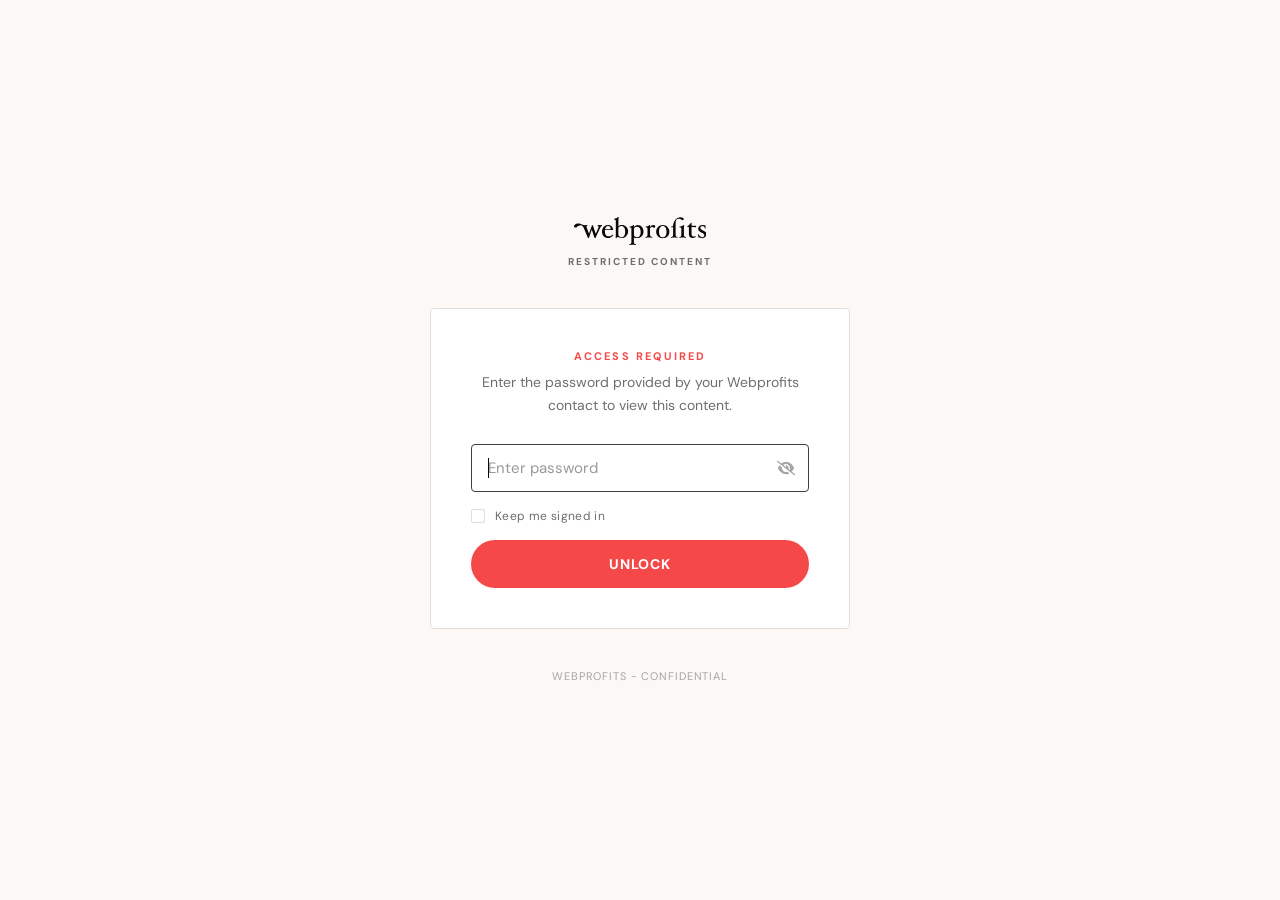
<file: index.html>
<!doctype html>
<html lang="en-AU">
<head>
  <meta charset="utf-8">
  <meta name="robots" content="noindex,nofollow">
  <meta http-equiv="refresh" content="0; url=wifi/">
  <title>HelloTech</title>
</head>
<body>
  <p><a href="wifi/">Continue</a></p>
</body>
</html>
</file>
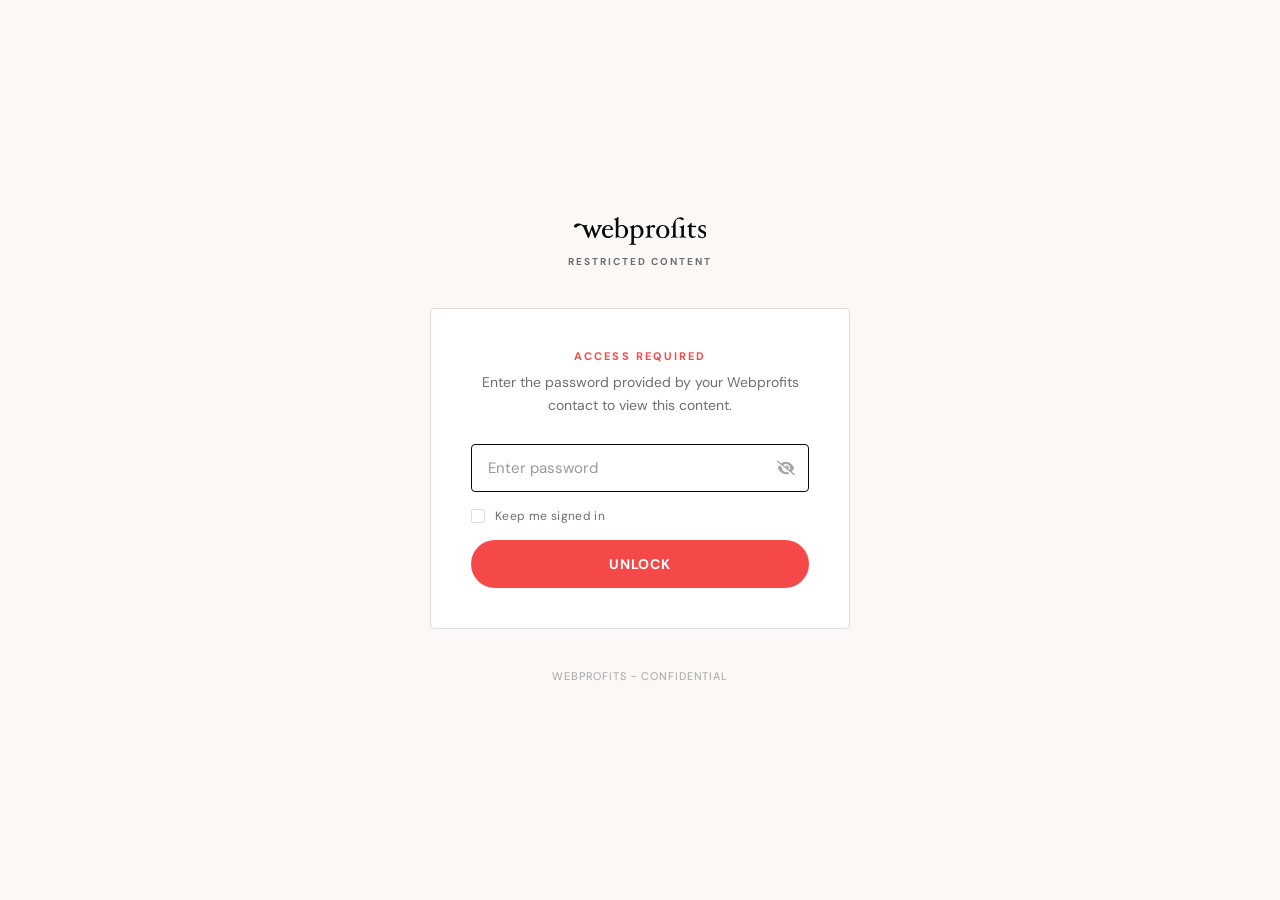
<file: wifi/index.html>
<!doctype html>
<html class="staticrypt-html">
  <head>
    <meta charset="utf-8" />
    <title>Webprofits</title>
    <meta name="viewport" content="width=device-width, initial-scale=1" />
    <meta http-equiv="cache-control" content="no-cache" />
    <meta http-equiv="expires" content="0" />
    <meta http-equiv="pragma" content="no-cache" />
    <link rel="preconnect" href="https://fonts.googleapis.com" />
    <link rel="preconnect" href="https://fonts.gstatic.com" crossorigin />
    <link href="https://fonts.googleapis.com/css2?family=DM+Sans:wght@400;500;700&display=swap" rel="stylesheet" />
    <style>
      *, *::before, *::after { box-sizing: border-box; margin: 0; padding: 0; }
      :root {
        --black: #070808; --red: #f54949; --red-hover: #070808;
        --bg: #fbf8f5; --text: #070808; --text-muted: #6d6e71;
        --border: #e0dedc; --grey-light: #f4f4f4;
        --font: "DM Sans", sans-serif;
      }
      html, body { height: 100%; }
      body { background-color: var(--bg); color: var(--text); font-family: var(--font); min-height: 100vh; }
      .staticrypt-spinner-container { position: fixed; inset: 0; display: flex; align-items: center; justify-content: center; background: var(--bg); z-index: 10; }
      .staticrypt-spinner { width: 2rem; height: 2rem; border: 3px solid var(--border); border-right-color: var(--red); border-radius: 50%; animation: spin 0.75s linear infinite; }
      @keyframes spin { 100% { transform: rotate(360deg); } }
      .staticrypt-content { display: flex; flex-direction: column; align-items: center; justify-content: center; min-height: 100vh; padding: 40px 24px; gap: 40px; }
      .logo { display: flex; flex-direction: column; align-items: center; gap: 10px; user-select: none; }
      .logo-svg { height: 28px; width: auto; display: block; }
      .logo-tag { font-size: 10px; font-weight: 700; letter-spacing: 0.2em; text-transform: uppercase; color: var(--text-muted); }
      .card { width: 100%; max-width: 420px; background: #ffffff; border: 1px solid var(--border); border-radius: 4px; padding: 40px; display: flex; flex-direction: column; gap: 28px; }
      .card-header { text-align: center; display: flex; flex-direction: column; gap: 8px; }
      .card-label { font-size: 11px; font-weight: 700; letter-spacing: 0.2em; text-transform: uppercase; color: var(--red); }
      .card-subtitle { font-size: 14px; color: var(--text-muted); line-height: 1.6; }
      #staticrypt-form { display: flex; flex-direction: column; gap: 16px; }
      .staticrypt-password-container { position: relative; }
      #staticrypt-password { width: 100%; background: var(--grey-light); border: 1px solid var(--border); border-radius: 4px; color: var(--text); font-family: var(--font); font-size: 15px; padding: 13px 44px 13px 16px; outline: none; transition: border-color 0.15s; -webkit-appearance: none; }
      #staticrypt-password::placeholder { color: var(--text-muted); opacity: 0.7; }
      #staticrypt-password:focus { border-color: var(--black); background: #ffffff; }
      .staticrypt-toggle-password-visibility { position: absolute; right: 14px; top: 50%; transform: translateY(-50%); width: 18px; height: 18px; opacity: 0.35; cursor: pointer; transition: opacity 0.15s; filter: invert(1); }
      .staticrypt-toggle-password-visibility:hover { opacity: 0.7; }
      .staticrypt-decrypt-button { width: 100%; background: var(--red); color: #ffffff; font-family: var(--font); font-size: 14px; font-weight: 700; letter-spacing: 0.05em; text-transform: uppercase; border: none; border-radius: 40px; padding: 15px 24px; cursor: pointer; transition: background 0.15s; -webkit-appearance: none; }
      .staticrypt-decrypt-button:hover { background: var(--red-hover); }
      .staticrypt-decrypt-button:active { transform: scale(0.99); }
      label.staticrypt-remember { display: flex; align-items: center; gap: 10px; cursor: pointer; }
      .staticrypt-remember input[type="checkbox"] { appearance: none; -webkit-appearance: none; width: 14px; height: 14px; border: 1.5px solid var(--border); border-radius: 2px; background: transparent; cursor: pointer; position: relative; flex-shrink: 0; transition: border-color 0.15s, background 0.15s; }
      .staticrypt-remember input[type="checkbox"]:checked { background: var(--red); border-color: var(--red); }
      .staticrypt-remember input[type="checkbox"]:checked::after { content: ""; position: absolute; top: 1px; left: 4px; width: 4px; height: 7px; border: 2px solid #fff; border-top: none; border-left: none; transform: rotate(45deg); }
      .remember-label { font-size: 12px; color: var(--text-muted); letter-spacing: 0.03em; }
      .footer { font-size: 11px; color: var(--text-muted); opacity: 0.6; letter-spacing: 0.08em; text-transform: uppercase; }
      .hidden { display: none !important; }
    </style>
  </head>
  <body>
    <div id="staticrypt_loading" class="staticrypt-spinner-container">
      <div class="staticrypt-spinner"></div>
    </div>
    <div id="staticrypt_content" class="staticrypt-content hidden">
      <div class="logo">
        <svg class="logo-svg" viewBox="0 0 110.72 23.37" fill="none" xmlns="http://www.w3.org/2000/svg" aria-label="Webprofits"><g><path fill="#070909" d="M28.4,7.47c-1.32,0-2.19,1.28-2.47,2.76l3.28-.09c1.17,0,1.36-.24,1.36-.61.04-1.1-.83-2.03-1.93-2.07-.08,0-.16,0-.24,0M32.3,10.89h-6.47c0,.43-.07.88-.07,1.33,0,2.64,1.37,3.93,3.47,3.93,1.21-.05,2.33-.63,3.07-1.58.07-.11.35.08.35.41,0,.07-.03.13-.07.18-.9,1.46-2.47,2.38-4.18,2.46-2.84-.08-5.08-2.45-5-5.29,0-.03,0-.06,0-.09,0-2.85,1.91-5.52,5-5.52,2.24-.08,4.14,1.62,4.32,3.85,0,.21-.17.32-.42.32"/><path fill="#070909" d="M39.45,7.59c-1.16,0-2.43,1.09-2.43,1.89v5.45c0,.87,1.7,1.91,2.71,1.91,2.22,0,3-2.38,3-4.62,0-2.69-1.06-4.63-3.28-4.63M40.02,17.59c-2,0-2.2-.8-3.45-.8-.51-.02-.98.28-1.18.75,0,.09-.16.14-.28.14s-.31-.07-.31-.19c0-.49.1-1.41.1-2.38V3.63c0-1.25-.19-1.51-1.3-1.63-.12,0-.19-.12-.19-.28s.07-.33.19-.33c1.07-.21,2.08-.62,3-1.2.07-.12.19-.19.33-.19.19,0,.33.07.33.19-.07,1-.19,2.9-.19,4.12v3.54c.73-.7,1.7-1.1,2.71-1.11,2.79-.18,5.2,1.93,5.38,4.72.01.22.01.44,0,.66,0,2.88-2.38,5.5-5.09,5.5"/><path fill="#070909" d="M52.41,8.04c-.94.03-1.82.5-2.36,1.27v5.78c0,1.07,1.11,1.77,2.31,1.77,2.36,0,3.3-2,3.3-4.64s-1.18-4.18-3.25-4.18M52.41,17.62c-.83.03-1.66-.16-2.4-.54v3.63c0,1.51.23,1.84,1.6,2,.1,0,.19.14.19.33s-.09.33-.19.33c-1,0-1.53-.14-2.64-.14s-1.68.14-2.67.14c-.09,0-.18-.16-.18-.33s.09-.33.18-.33c1.37-.16,1.61-.49,1.61-2v-10.46c0-1.25-.19-1.51-1.32-1.63-.1,0-.19-.14-.19-.31s.09-.28.19-.28c1.02-.21,1.99-.63,2.85-1.23.1,0,.17-.18.33-.18s.33.09.33.18l-.09,1.49c.79-.86,1.85-1.42,3-1.58,3.37,0,5,2.5,5,5.52.05,2.93-2.28,5.34-5.21,5.39-.13,0-.25,0-.38,0"/><path fill="#070909" d="M66.78,9.03c-1,0-1.06-.61-1.72-.61-.64.04-1.22.37-1.59.89v5.31c0,1.51.5,1.82,1.87,2,.12,0,.19.14.19.33s-.07.33-.19.33c-1,0-1.79-.14-2.93-.14s-1.67.14-2.66.14c-.1,0-.19-.14-.19-.33-.02-.14.06-.28.19-.33,1.39-.16,1.6-.47,1.6-2v-4.37c0-1.25-.19-1.51-1.32-1.63-.09,0-.19-.14-.19-.31s.1-.28.19-.28c1.03-.22,2.01-.63,2.88-1.23.07,0,.14-.18.33-.18s.33.09.33.18l-.1,1.49c.76-.89,1.83-1.46,3-1.58.69-.03,1.27.49,1.32,1.18.03.59-.41,1.09-1,1.13"/><path fill="#070909" d="M74.1,7.48c-2.1,0-3.1,2.12-3.1,4.77s1,4.64,3.12,4.64,3.11-2,3.11-4.64-1-4.74-3.11-4.74M74.12,17.65c-2.89.16-5.36-2.06-5.52-4.95,0-.15,0-.3,0-.45,0-3.04,2.46-5.5,5.5-5.5s5.5,2.46,5.5,5.5c.09,2.88-2.17,5.29-5.05,5.38-.15,0-.29,0-.44,0"/><path fill="#070909" d="M93.28,17.25c-1,0-1.51-.14-2.64-.14s-1.56.14-2.55.14c-.12,0-.19-.14-.19-.33s.07-.33.19-.33c1.37-.16,1.48-.47,1.48-2v-4.34c0-1.28-.18-1.51-1.29-1.63-.12,0-.19-.14-.19-.31s.07-.28.19-.28c1.07-.21,2.09-.63,3-1.23.07,0,.14-.18.33-.18s.33.09.33.18c-.1,1-.19,2.88-.19,4.11v3.68c0,1.53.21,1.84,1.58,2,.12,0,.19.14.19.33s-.07.33-.19.33M90.52,2.63c-1.06,0-1-1.11-2.92-1.11s-2.76,1.08-2.76,3.54v9.53c0,1.53.11,1.84,1.51,2,.09,0,.16.14.16.33s-.07.33-.16.33c-1,0-1.44-.14-2.58-.14s-1.65.14-2.64.14c-.12,0-.18-.14-.18-.33s.06-.33.18-.33c1.37-.16,1.58-.47,1.58-2v-5.61c0-.19-.09-.33-.28-.33h-1.2c-.14,0-.24-.18-.24-.3,0-.15.07-.29.21-.36.62-.16,1.51-.37,1.51-.66,0-3.25,2.43-7.22,6.33-7.22,1.34,0,2.64.81,2.64,1.59,0,.63-.4.94-1.16.94"/><path fill="#070909" d="M101.64,8.51l-3.52-.09v5.66c0,1.49.47,2.22,1.58,2.22.61.02,1.22-.13,1.75-.45.12-.07.28.16.28.38,0,.1-.05.19-.12.25-.75.67-1.73,1.03-2.73,1-1.54.09-2.87-1.09-2.96-2.63,0-.15,0-.31.01-.46v-5.73c.02-.16-.1-.31-.27-.33,0,0-.01,0-.02,0h-.9c-.15-.02-.27-.15-.25-.31,0,0,0,0,0,0,0-.14.09-.27.21-.35,1.13-.7,2.1-1.64,2.85-2.74.07-.11.2-.18.33-.18.17,0,.33.09.33.18l-.04,2.32h3.47c.19,0,.3.28.3.64s-.11.63-.3.63"/><path fill="#070909" d="M106.9,17.62c-1,0-2.24-.43-3-.43-.09-.82-.31-1.88-.42-2.5,0-.09.16-.19.33-.19.14-.02.27.06.33.19.4,1.2,1.47,2.05,2.73,2.17.93.1,1.76-.56,1.87-1.49.01-.12.01-.23,0-.35,0-2.31-5.1-1.81-5.1-5.28,0-1.7,1.73-3,3.61-3,1,0,2,.33,2.52.33,0,.83.08,1.65.15,2.36,0,.09-.15.19-.33.19s-.31-.07-.33-.19c-.03-1.04-.86-1.87-1.89-1.93-1.28,0-1.84.58-1.84,1.6,0,2.19,5.19,2.29,5.19,5.14-.12,2-1.84,3.52-3.84,3.4,0,0-.02,0-.03,0"/><path fill="#070909" d="M17.07,17.35c.03.09.06.17.11.25h.49c.18,0,.26-.08.35-.28h0l3.85-8.4c.25-.75.81-1.36,1.54-1.67v-.3c0-.15-.08-.26-.16-.26-.69,0-1.11.12-1.57.12-.8,0-1-.12-1.82-.12-.08,0-.15.11-.16.26h0v.3c.39.08.77.24.77.83-.03.53-.15,1.06-.36,1.55l-1.91,4.4h-.05l-2.4-7.19h-.69l-2.53,7h-.05l-1.73-4.59c-.18-.4-.29-.82-.33-1.26,0-.39.31-.7.7-.7.01,0,.03,0,.04,0v-.29h0c0-.15,0-.27-.15-.27-.8,0-1.14.12-2,.12-.59,0-.94,0-1.33-.08-1.37-.95-3.02-1.4-4.68-1.3C1.38,5.63-.09,6.75,0,7.69c.08.76.6,1.09,1.51,1,1.28-.13,1.12-1.46,3.39-1.68.62-.08,1.25,0,1.83.26.7.39,1.22,1.04,1.44,1.81l3.38,8.27h0c.09.2.17.28.35.28h.5c.04-.08.08-.16.11-.25l2.29-6.67h.05l2.22,6.64Z"/></g></svg>
        <div class="logo-tag">Restricted Content</div>
      </div>
      <div class="card">
        <div class="card-header">
          <div class="card-label">Access Required</div>
          <p class="card-subtitle">Enter the password provided by your Webprofits contact to view this content.</p>
        </div>
        <form id="staticrypt-form" action="#" method="post">
          <div class="staticrypt-password-container">
            <input id="staticrypt-password" type="password" name="password" placeholder="Enter password" autofocus />
            <img class="staticrypt-toggle-password-visibility" alt="Show password" title="Show password" src="[data-uri]" />
          </div>
          <label id="staticrypt-remember-label" class="staticrypt-remember hidden">
            <input id="staticrypt-remember" type="checkbox" name="remember" />
            <span class="remember-label">Keep me signed in</span>
          </label>
          <input type="submit" class="staticrypt-decrypt-button" value="Unlock" />
        </form>
      </div>
      <div class="footer">Webprofits - Confidential</div>
    </div>
    <script>
      const staticryptInitiator = ((function(){
  const exports = {};
  const cryptoEngine = ((function(){
  const exports = {};
  const { subtle } = crypto;

const IV_BITS = 16 * 8;
const HEX_BITS = 4;
const ENCRYPTION_ALGO = "AES-CBC";

/**
 * Translates between utf8 encoded hexadecimal strings
 * and Uint8Array bytes.
 */
const HexEncoder = {
    /**
     * hex string -> bytes
     * @param {string} hexString
     * @returns {Uint8Array}
     */
    parse: function (hexString) {
        if (hexString.length % 2 !== 0) throw "Invalid hexString";
        const arrayBuffer = new Uint8Array(hexString.length / 2);

        for (let i = 0; i < hexString.length; i += 2) {
            const byteValue = parseInt(hexString.substring(i, i + 2), 16);
            if (isNaN(byteValue)) {
                throw "Invalid hexString";
            }
            arrayBuffer[i / 2] = byteValue;
        }
        return arrayBuffer;
    },

    /**
     * bytes -> hex string
     * @param {Uint8Array} bytes
     * @returns {string}
     */
    stringify: function (bytes) {
        const hexBytes = [];

        for (let i = 0; i < bytes.length; ++i) {
            let byteString = bytes[i].toString(16);
            if (byteString.length < 2) {
                byteString = "0" + byteString;
            }
            hexBytes.push(byteString);
        }
        return hexBytes.join("");
    },
};

/**
 * Translates between utf8 strings and Uint8Array bytes.
 */
const UTF8Encoder = {
    parse: function (str) {
        return new TextEncoder().encode(str);
    },

    stringify: function (bytes) {
        return new TextDecoder().decode(bytes);
    },
};

/**
 * Salt and encrypt a msg with a password.
 */
async function encrypt(msg, hashedPassword) {
    // Must be 16 bytes, unpredictable, and preferably cryptographically random. However, it need not be secret.
    // https://developer.mozilla.org/en-US/docs/Web/API/SubtleCrypto/encrypt#parameters
    const iv = crypto.getRandomValues(new Uint8Array(IV_BITS / 8));

    const key = await subtle.importKey("raw", HexEncoder.parse(hashedPassword), ENCRYPTION_ALGO, false, ["encrypt"]);

    const encrypted = await subtle.encrypt(
        {
            name: ENCRYPTION_ALGO,
            iv: iv,
        },
        key,
        UTF8Encoder.parse(msg)
    );

    // iv will be 32 hex characters, we prepend it to the ciphertext for use in decryption
    return HexEncoder.stringify(iv) + HexEncoder.stringify(new Uint8Array(encrypted));
}
exports.encrypt = encrypt;

/**
 * Decrypt a salted msg using a password.
 *
 * @param {string} encryptedMsg
 * @param {string} hashedPassword
 * @returns {Promise<string>}
 */
async function decrypt(encryptedMsg, hashedPassword) {
    const ivLength = IV_BITS / HEX_BITS;
    const iv = HexEncoder.parse(encryptedMsg.substring(0, ivLength));
    const encrypted = encryptedMsg.substring(ivLength);

    const key = await subtle.importKey("raw", HexEncoder.parse(hashedPassword), ENCRYPTION_ALGO, false, ["decrypt"]);

    const outBuffer = await subtle.decrypt(
        {
            name: ENCRYPTION_ALGO,
            iv: iv,
        },
        key,
        HexEncoder.parse(encrypted)
    );

    return UTF8Encoder.stringify(new Uint8Array(outBuffer));
}
exports.decrypt = decrypt;

/**
 * Salt and hash the password so it can be stored in localStorage without opening a password reuse vulnerability.
 *
 * @param {string} password
 * @param {string} salt
 * @returns {Promise<string>}
 */
async function hashPassword(password, salt) {
    // we hash the password in multiple steps, each adding more iterations. This is because we used to allow less
    // iterations, so for backward compatibility reasons, we need to support going from that to more iterations.
    let hashedPassword = await hashLegacyRound(password, salt);

    hashedPassword = await hashSecondRound(hashedPassword, salt);

    return hashThirdRound(hashedPassword, salt);
}
exports.hashPassword = hashPassword;

/**
 * This hashes the password with 1k iterations. This is a low number, we need this function to support backwards
 * compatibility.
 *
 * @param {string} password
 * @param {string} salt
 * @returns {Promise<string>}
 */
function hashLegacyRound(password, salt) {
    return pbkdf2(password, salt, 1000, "SHA-1");
}
exports.hashLegacyRound = hashLegacyRound;

/**
 * Add a second round of iterations. This is because we used to use 1k, so for backwards compatibility with
 * remember-me/autodecrypt links, we need to support going from that to more iterations.
 *
 * @param hashedPassword
 * @param salt
 * @returns {Promise<string>}
 */
function hashSecondRound(hashedPassword, salt) {
    return pbkdf2(hashedPassword, salt, 14000, "SHA-256");
}
exports.hashSecondRound = hashSecondRound;

/**
 * Add a third round of iterations to bring total number to 600k. This is because we used to use 1k, then 15k, so for
 * backwards compatibility with remember-me/autodecrypt links, we need to support going from that to more iterations.
 *
 * @param hashedPassword
 * @param salt
 * @returns {Promise<string>}
 */
function hashThirdRound(hashedPassword, salt) {
    return pbkdf2(hashedPassword, salt, 585000, "SHA-256");
}
exports.hashThirdRound = hashThirdRound;

/**
 * Salt and hash the password so it can be stored in localStorage without opening a password reuse vulnerability.
 *
 * @param {string} password
 * @param {string} salt
 * @param {int} iterations
 * @param {string} hashAlgorithm
 * @returns {Promise<string>}
 */
async function pbkdf2(password, salt, iterations, hashAlgorithm) {
    const key = await subtle.importKey("raw", UTF8Encoder.parse(password), "PBKDF2", false, ["deriveBits"]);

    const keyBytes = await subtle.deriveBits(
        {
            name: "PBKDF2",
            hash: hashAlgorithm,
            iterations,
            salt: UTF8Encoder.parse(salt),
        },
        key,
        256
    );

    return HexEncoder.stringify(new Uint8Array(keyBytes));
}

function generateRandomSalt() {
    const bytes = crypto.getRandomValues(new Uint8Array(128 / 8));

    return HexEncoder.stringify(new Uint8Array(bytes));
}
exports.generateRandomSalt = generateRandomSalt;

async function signMessage(hashedPassword, message) {
    const key = await subtle.importKey(
        "raw",
        HexEncoder.parse(hashedPassword),
        {
            name: "HMAC",
            hash: "SHA-256",
        },
        false,
        ["sign"]
    );
    const signature = await subtle.sign("HMAC", key, UTF8Encoder.parse(message));

    return HexEncoder.stringify(new Uint8Array(signature));
}
exports.signMessage = signMessage;

function getRandomAlphanum() {
    const possibleCharacters = "abcdefghijklmnopqrstuvwxyzABCDEFGHIJKLMNOPQRSTUVWXYZ0123456789";

    let byteArray;
    let parsedInt;

    // Keep generating new random bytes until we get a value that falls
    // within a range that can be evenly divided by possibleCharacters.length
    do {
        byteArray = crypto.getRandomValues(new Uint8Array(1));
        // extract the lowest byte to get an int from 0 to 255 (probably unnecessary, since we're only generating 1 byte)
        parsedInt = byteArray[0] & 0xff;
    } while (parsedInt >= 256 - (256 % possibleCharacters.length));

    // Take the modulo of the parsed integer to get a random number between 0 and totalLength - 1
    const randomIndex = parsedInt % possibleCharacters.length;

    return possibleCharacters[randomIndex];
}

/**
 * Generate a random string of a given length.
 *
 * @param {int} length
 * @returns {string}
 */
function generateRandomString(length) {
    let randomString = "";

    for (let i = 0; i < length; i++) {
        randomString += getRandomAlphanum();
    }

    return randomString;
}
exports.generateRandomString = generateRandomString;

  return exports;
})());
const codec = ((function(){
  const exports = {};
  /**
 * Initialize the codec with the provided cryptoEngine - this return functions to encode and decode messages.
 *
 * @param cryptoEngine - the engine to use for encryption / decryption
 */
function init(cryptoEngine) {
    const exports = {};

    /**
     * Top-level function for encoding a message.
     * Includes password hashing, encryption, and signing.
     *
     * @param {string} msg
     * @param {string} password
     * @param {string} salt
     *
     * @returns {string} The encoded text
     */
    async function encode(msg, password, salt) {
        const hashedPassword = await cryptoEngine.hashPassword(password, salt);

        const encrypted = await cryptoEngine.encrypt(msg, hashedPassword);

        // we use the hashed password in the HMAC because this is effectively what will be used a password (so we can store
        // it in localStorage safely, we don't use the clear text password)
        const hmac = await cryptoEngine.signMessage(hashedPassword, encrypted);

        return hmac + encrypted;
    }
    exports.encode = encode;

    /**
     * Encode using a password that has already been hashed. This is useful to encode multiple messages in a row, that way
     * we don't need to hash the password multiple times.
     *
     * @param {string} msg
     * @param {string} hashedPassword
     *
     * @returns {string} The encoded text
     */
    async function encodeWithHashedPassword(msg, hashedPassword) {
        const encrypted = await cryptoEngine.encrypt(msg, hashedPassword);

        // we use the hashed password in the HMAC because this is effectively what will be used a password (so we can store
        // it in localStorage safely, we don't use the clear text password)
        const hmac = await cryptoEngine.signMessage(hashedPassword, encrypted);

        return hmac + encrypted;
    }
    exports.encodeWithHashedPassword = encodeWithHashedPassword;

    /**
     * Top-level function for decoding a message.
     * Includes signature check and decryption.
     *
     * @param {string} signedMsg
     * @param {string} hashedPassword
     * @param {string} salt
     * @param {int} backwardCompatibleAttempt
     * @param {string} originalPassword
     *
     * @returns {Object} {success: true, decoded: string} | {success: false, message: string}
     */
    async function decode(signedMsg, hashedPassword, salt, backwardCompatibleAttempt = 0, originalPassword = "") {
        const encryptedHMAC = signedMsg.substring(0, 64);
        const encryptedMsg = signedMsg.substring(64);
        const decryptedHMAC = await cryptoEngine.signMessage(hashedPassword, encryptedMsg);

        if (decryptedHMAC !== encryptedHMAC) {
            // we have been raising the number of iterations in the hashing algorithm multiple times, so to support the old
            // remember-me/autodecrypt links we need to try bringing the old hashes up to speed.
            originalPassword = originalPassword || hashedPassword;
            if (backwardCompatibleAttempt === 0) {
                const updatedHashedPassword = await cryptoEngine.hashThirdRound(originalPassword, salt);

                return decode(signedMsg, updatedHashedPassword, salt, backwardCompatibleAttempt + 1, originalPassword);
            }
            if (backwardCompatibleAttempt === 1) {
                let updatedHashedPassword = await cryptoEngine.hashSecondRound(originalPassword, salt);
                updatedHashedPassword = await cryptoEngine.hashThirdRound(updatedHashedPassword, salt);

                return decode(signedMsg, updatedHashedPassword, salt, backwardCompatibleAttempt + 1, originalPassword);
            }

            return { success: false, message: "Signature mismatch" };
        }

        return {
            success: true,
            decoded: await cryptoEngine.decrypt(encryptedMsg, hashedPassword),
        };
    }
    exports.decode = decode;

    return exports;
}
exports.init = init;

  return exports;
})());
const decode = codec.init(cryptoEngine).decode;

/**
 * Initialize the staticrypt module, that exposes functions callbable by the password_template.
 *
 * @param {{
 *  staticryptEncryptedMsgUniqueVariableName: string,
 *  isRememberEnabled: boolean,
 *  rememberDurationInDays: number,
 *  staticryptSaltUniqueVariableName: string,
 * }} staticryptConfig - object of data that is stored on the password_template at encryption time.
 *
 * @param {{
 *  rememberExpirationKey: string,
 *  rememberPassphraseKey: string,
 *  replaceHtmlCallback: function,
 *  clearLocalStorageCallback: function,
 * }} templateConfig - object of data that can be configured by a custom password_template.
 */
function init(staticryptConfig, templateConfig) {
    const exports = {};

    /**
     * Decrypt our encrypted page, replace the whole HTML.
     *
     * @param {string} hashedPassword
     * @returns {Promise<boolean>}
     */
    async function decryptAndReplaceHtml(hashedPassword) {
        const { staticryptEncryptedMsgUniqueVariableName, staticryptSaltUniqueVariableName } = staticryptConfig;
        const { replaceHtmlCallback } = templateConfig;

        const result = await decode(
            staticryptEncryptedMsgUniqueVariableName,
            hashedPassword,
            staticryptSaltUniqueVariableName
        );
        if (!result.success) {
            return false;
        }
        const plainHTML = result.decoded;

        // if the user configured a callback call it, otherwise just replace the whole HTML
        if (typeof replaceHtmlCallback === "function") {
            replaceHtmlCallback(plainHTML);
        } else {
            document.write(plainHTML);
            document.close();
        }

        return true;
    }

    /**
     * Attempt to decrypt the page and replace the whole HTML.
     *
     * @param {string} password
     * @param {boolean} isRememberChecked
     *
     * @returns {Promise<{isSuccessful: boolean, hashedPassword?: string}>} - we return an object, so that if we want to
     *   expose more information in the future we can do it without breaking the password_template
     */
    async function handleDecryptionOfPage(password, isRememberChecked) {
        const { staticryptSaltUniqueVariableName } = staticryptConfig;

        // decrypt and replace the whole page
        const hashedPassword = await cryptoEngine.hashPassword(password, staticryptSaltUniqueVariableName);
        return handleDecryptionOfPageFromHash(hashedPassword, isRememberChecked);
    }
    exports.handleDecryptionOfPage = handleDecryptionOfPage;

    async function handleDecryptionOfPageFromHash(hashedPassword, isRememberChecked) {
        const { isRememberEnabled, rememberDurationInDays } = staticryptConfig;
        const { rememberExpirationKey, rememberPassphraseKey } = templateConfig;

        const isDecryptionSuccessful = await decryptAndReplaceHtml(hashedPassword);

        if (!isDecryptionSuccessful) {
            return {
                isSuccessful: false,
                hashedPassword,
            };
        }

        // remember the hashedPassword and set its expiration if necessary
        if (isRememberEnabled && isRememberChecked) {
            window.localStorage.setItem(rememberPassphraseKey, hashedPassword);

            // set the expiration if the duration isn't 0 (meaning no expiration)
            if (rememberDurationInDays > 0) {
                window.localStorage.setItem(
                    rememberExpirationKey,
                    (new Date().getTime() + rememberDurationInDays * 24 * 60 * 60 * 1000).toString()
                );
            }
        }

        return {
            isSuccessful: true,
            hashedPassword,
        };
    }
    exports.handleDecryptionOfPageFromHash = handleDecryptionOfPageFromHash;

    /**
     * Clear localstorage from staticrypt related values
     */
    function clearLocalStorage() {
        const { clearLocalStorageCallback, rememberExpirationKey, rememberPassphraseKey } = templateConfig;

        if (typeof clearLocalStorageCallback === "function") {
            clearLocalStorageCallback();
        } else {
            localStorage.removeItem(rememberPassphraseKey);
            localStorage.removeItem(rememberExpirationKey);
        }
    }

    async function handleDecryptOnLoad() {
        let isSuccessful = await decryptOnLoadFromUrl();

        if (!isSuccessful) {
            isSuccessful = await decryptOnLoadFromRememberMe();
        }

        return { isSuccessful };
    }
    exports.handleDecryptOnLoad = handleDecryptOnLoad;

    /**
     * Clear storage if we are logging out
     *
     * @returns {boolean} - whether we logged out
     */
    function logoutIfNeeded() {
        const logoutKey = "staticrypt_logout";

        // handle logout through query param
        const queryParams = new URLSearchParams(window.location.search);
        if (queryParams.has(logoutKey)) {
            clearLocalStorage();
            return true;
        }

        // handle logout through URL fragment
        const hash = window.location.hash.substring(1);
        if (hash.includes(logoutKey)) {
            clearLocalStorage();
            return true;
        }

        return false;
    }

    /**
     * To be called on load: check if we want to try to decrypt and replace the HTML with the decrypted content, and
     * try to do it if needed.
     *
     * @returns {Promise<boolean>} true if we derypted and replaced the whole page, false otherwise
     */
    async function decryptOnLoadFromRememberMe() {
        const { rememberDurationInDays } = staticryptConfig;
        const { rememberExpirationKey, rememberPassphraseKey } = templateConfig;

        // if we are login out, terminate
        if (logoutIfNeeded()) {
            return false;
        }

        // if there is expiration configured, check if we're not beyond the expiration
        if (rememberDurationInDays && rememberDurationInDays > 0) {
            const expiration = localStorage.getItem(rememberExpirationKey),
                isExpired = expiration && new Date().getTime() > parseInt(expiration);

            if (isExpired) {
                clearLocalStorage();
                return false;
            }
        }

        const hashedPassword = localStorage.getItem(rememberPassphraseKey);

        if (hashedPassword) {
            // try to decrypt
            const isDecryptionSuccessful = await decryptAndReplaceHtml(hashedPassword);

            // if the decryption is unsuccessful the password might be wrong - silently clear the saved data and let
            // the user fill the password form again
            if (!isDecryptionSuccessful) {
                clearLocalStorage();
                return false;
            }

            return true;
        }

        return false;
    }

    async function decryptOnLoadFromUrl() {
        const passwordKey = "staticrypt_pwd";
        const rememberMeKey = "remember_me";

        // try to get the password from the query param (for backward compatibility - we now want to avoid this method,
        // since it sends the hashed password to the server which isn't needed)
        const queryParams = new URLSearchParams(window.location.search);
        const hashedPasswordQuery = queryParams.get(passwordKey);
        const rememberMeQuery = queryParams.get(rememberMeKey);

        const urlFragment = window.location.hash.substring(1);
        // get the password from the url fragment
        const hashedPasswordRegexMatch = urlFragment.match(new RegExp(passwordKey + "=([^&]*)"));
        const hashedPasswordFragment = hashedPasswordRegexMatch ? hashedPasswordRegexMatch[1] : null;
        const rememberMeFragment = urlFragment.includes(rememberMeKey);

        const hashedPassword = hashedPasswordFragment || hashedPasswordQuery;
        const rememberMe = rememberMeFragment || rememberMeQuery;

        if (hashedPassword) {
            return handleDecryptionOfPageFromHash(hashedPassword, rememberMe);
        }

        return false;
    }

    return exports;
}
exports.init = init;

  return exports;
})());
      const templateError = "Wrong password.",
        templateToggleAltShow = "Show password",
        templateToggleAltHide = "Hide password",
        isRememberEnabled = true,
        staticryptConfig = {"staticryptEncryptedMsgUniqueVariableName":"[base64]","isRememberEnabled":true,"rememberDurationInDays":0,"staticryptSaltUniqueVariableName":"d7831dc1228d0911d96b3f7bad4dc651"};
      const templateConfig = { rememberExpirationKey: "staticrypt_expiration", rememberPassphraseKey: "staticrypt_passphrase", replaceHtmlCallback: null, clearLocalStorageCallback: null };
      const staticrypt = staticryptInitiator.init(staticryptConfig, templateConfig);
      window.onload = async function () {
        const { isSuccessful } = await staticrypt.handleDecryptOnLoad();
        if (!isSuccessful) {
          document.getElementById("staticrypt_loading").classList.add("hidden");
          document.getElementById("staticrypt_content").classList.remove("hidden");
          document.getElementById("staticrypt-password").focus();
          if (isRememberEnabled) { document.getElementById("staticrypt-remember-label").classList.remove("hidden"); }
        }
      };
      const toggleIcon = document.querySelector(".staticrypt-toggle-password-visibility");
      const imgSrcEyeClosed = "[data-uri]";
      const imgSrcEyeOpened = "[data-uri]";
      toggleIcon.addEventListener("click", function () {
        const passwordInput = document.getElementById("staticrypt-password");
        if (passwordInput.type === "password") { passwordInput.type = "text"; toggleIcon.src = imgSrcEyeOpened; toggleIcon.alt = templateToggleAltHide; toggleIcon.title = templateToggleAltHide; }
        else { passwordInput.type = "password"; toggleIcon.src = imgSrcEyeClosed; toggleIcon.alt = templateToggleAltShow; toggleIcon.title = templateToggleAltShow; }
      });
      document.getElementById("staticrypt-form").addEventListener("submit", async function (e) {
        e.preventDefault();
        const password = document.getElementById("staticrypt-password").value,
          isRememberChecked = document.getElementById("staticrypt-remember").checked;
        const { isSuccessful } = await staticrypt.handleDecryptionOfPage(password, isRememberChecked);
        if (!isSuccessful) { alert(templateError); }
      });
    </script>
  </body>
</html>
</file>
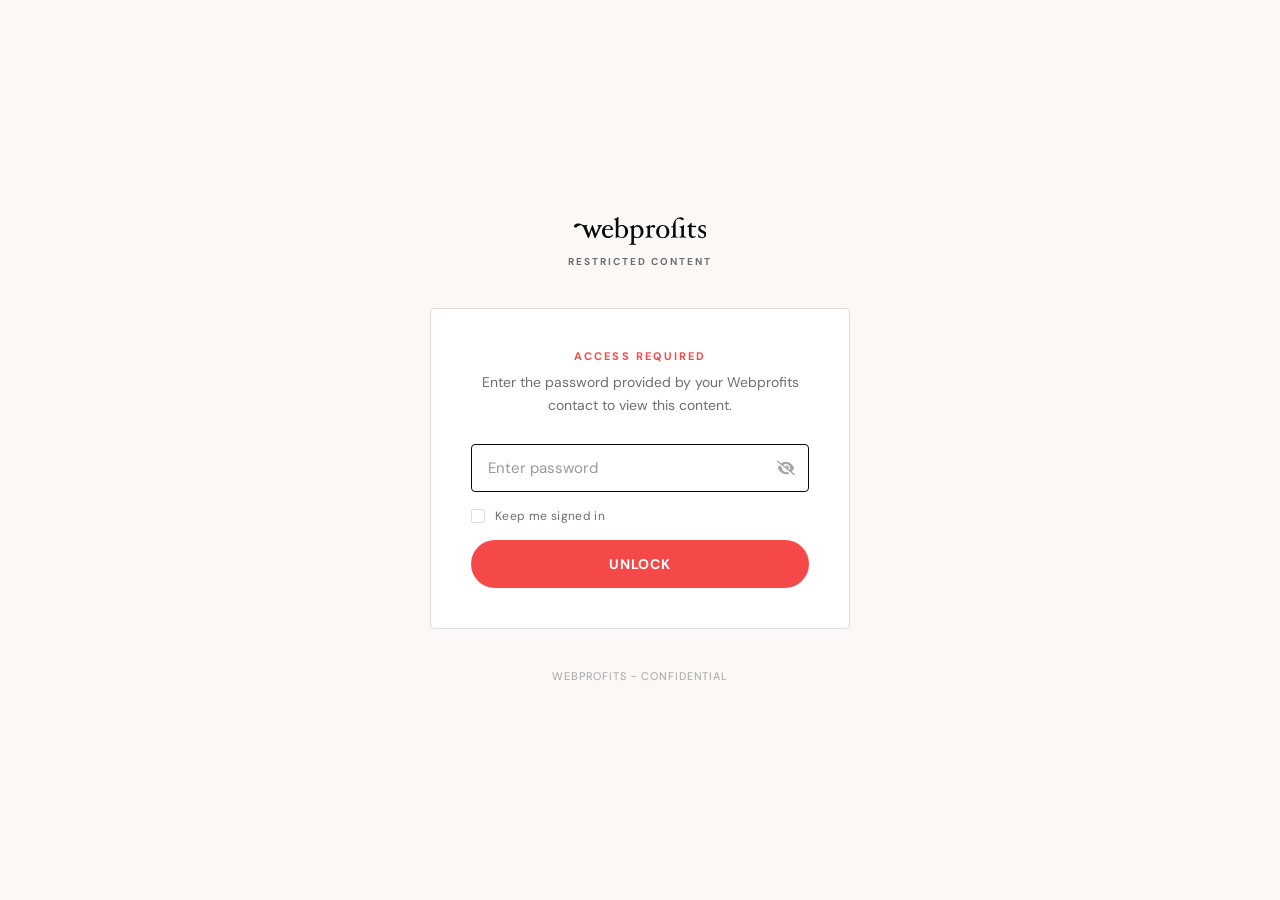
<file: wifi/thanks.html>
<!doctype html>
<html class="staticrypt-html">
  <head>
    <meta charset="utf-8" />
    <title>Webprofits</title>
    <meta name="viewport" content="width=device-width, initial-scale=1" />
    <meta http-equiv="cache-control" content="no-cache" />
    <meta http-equiv="expires" content="0" />
    <meta http-equiv="pragma" content="no-cache" />
    <link rel="preconnect" href="https://fonts.googleapis.com" />
    <link rel="preconnect" href="https://fonts.gstatic.com" crossorigin />
    <link href="https://fonts.googleapis.com/css2?family=DM+Sans:wght@400;500;700&display=swap" rel="stylesheet" />
    <style>
      *, *::before, *::after { box-sizing: border-box; margin: 0; padding: 0; }
      :root {
        --black: #070808; --red: #f54949; --red-hover: #070808;
        --bg: #fbf8f5; --text: #070808; --text-muted: #6d6e71;
        --border: #e0dedc; --grey-light: #f4f4f4;
        --font: "DM Sans", sans-serif;
      }
      html, body { height: 100%; }
      body { background-color: var(--bg); color: var(--text); font-family: var(--font); min-height: 100vh; }
      .staticrypt-spinner-container { position: fixed; inset: 0; display: flex; align-items: center; justify-content: center; background: var(--bg); z-index: 10; }
      .staticrypt-spinner { width: 2rem; height: 2rem; border: 3px solid var(--border); border-right-color: var(--red); border-radius: 50%; animation: spin 0.75s linear infinite; }
      @keyframes spin { 100% { transform: rotate(360deg); } }
      .staticrypt-content { display: flex; flex-direction: column; align-items: center; justify-content: center; min-height: 100vh; padding: 40px 24px; gap: 40px; }
      .logo { display: flex; flex-direction: column; align-items: center; gap: 10px; user-select: none; }
      .logo-svg { height: 28px; width: auto; display: block; }
      .logo-tag { font-size: 10px; font-weight: 700; letter-spacing: 0.2em; text-transform: uppercase; color: var(--text-muted); }
      .card { width: 100%; max-width: 420px; background: #ffffff; border: 1px solid var(--border); border-radius: 4px; padding: 40px; display: flex; flex-direction: column; gap: 28px; }
      .card-header { text-align: center; display: flex; flex-direction: column; gap: 8px; }
      .card-label { font-size: 11px; font-weight: 700; letter-spacing: 0.2em; text-transform: uppercase; color: var(--red); }
      .card-subtitle { font-size: 14px; color: var(--text-muted); line-height: 1.6; }
      #staticrypt-form { display: flex; flex-direction: column; gap: 16px; }
      .staticrypt-password-container { position: relative; }
      #staticrypt-password { width: 100%; background: var(--grey-light); border: 1px solid var(--border); border-radius: 4px; color: var(--text); font-family: var(--font); font-size: 15px; padding: 13px 44px 13px 16px; outline: none; transition: border-color 0.15s; -webkit-appearance: none; }
      #staticrypt-password::placeholder { color: var(--text-muted); opacity: 0.7; }
      #staticrypt-password:focus { border-color: var(--black); background: #ffffff; }
      .staticrypt-toggle-password-visibility { position: absolute; right: 14px; top: 50%; transform: translateY(-50%); width: 18px; height: 18px; opacity: 0.35; cursor: pointer; transition: opacity 0.15s; filter: invert(1); }
      .staticrypt-toggle-password-visibility:hover { opacity: 0.7; }
      .staticrypt-decrypt-button { width: 100%; background: var(--red); color: #ffffff; font-family: var(--font); font-size: 14px; font-weight: 700; letter-spacing: 0.05em; text-transform: uppercase; border: none; border-radius: 40px; padding: 15px 24px; cursor: pointer; transition: background 0.15s; -webkit-appearance: none; }
      .staticrypt-decrypt-button:hover { background: var(--red-hover); }
      .staticrypt-decrypt-button:active { transform: scale(0.99); }
      label.staticrypt-remember { display: flex; align-items: center; gap: 10px; cursor: pointer; }
      .staticrypt-remember input[type="checkbox"] { appearance: none; -webkit-appearance: none; width: 14px; height: 14px; border: 1.5px solid var(--border); border-radius: 2px; background: transparent; cursor: pointer; position: relative; flex-shrink: 0; transition: border-color 0.15s, background 0.15s; }
      .staticrypt-remember input[type="checkbox"]:checked { background: var(--red); border-color: var(--red); }
      .staticrypt-remember input[type="checkbox"]:checked::after { content: ""; position: absolute; top: 1px; left: 4px; width: 4px; height: 7px; border: 2px solid #fff; border-top: none; border-left: none; transform: rotate(45deg); }
      .remember-label { font-size: 12px; color: var(--text-muted); letter-spacing: 0.03em; }
      .footer { font-size: 11px; color: var(--text-muted); opacity: 0.6; letter-spacing: 0.08em; text-transform: uppercase; }
      .hidden { display: none !important; }
    </style>
  </head>
  <body>
    <div id="staticrypt_loading" class="staticrypt-spinner-container">
      <div class="staticrypt-spinner"></div>
    </div>
    <div id="staticrypt_content" class="staticrypt-content hidden">
      <div class="logo">
        <svg class="logo-svg" viewBox="0 0 110.72 23.37" fill="none" xmlns="http://www.w3.org/2000/svg" aria-label="Webprofits"><g><path fill="#070909" d="M28.4,7.47c-1.32,0-2.19,1.28-2.47,2.76l3.28-.09c1.17,0,1.36-.24,1.36-.61.04-1.1-.83-2.03-1.93-2.07-.08,0-.16,0-.24,0M32.3,10.89h-6.47c0,.43-.07.88-.07,1.33,0,2.64,1.37,3.93,3.47,3.93,1.21-.05,2.33-.63,3.07-1.58.07-.11.35.08.35.41,0,.07-.03.13-.07.18-.9,1.46-2.47,2.38-4.18,2.46-2.84-.08-5.08-2.45-5-5.29,0-.03,0-.06,0-.09,0-2.85,1.91-5.52,5-5.52,2.24-.08,4.14,1.62,4.32,3.85,0,.21-.17.32-.42.32"/><path fill="#070909" d="M39.45,7.59c-1.16,0-2.43,1.09-2.43,1.89v5.45c0,.87,1.7,1.91,2.71,1.91,2.22,0,3-2.38,3-4.62,0-2.69-1.06-4.63-3.28-4.63M40.02,17.59c-2,0-2.2-.8-3.45-.8-.51-.02-.98.28-1.18.75,0,.09-.16.14-.28.14s-.31-.07-.31-.19c0-.49.1-1.41.1-2.38V3.63c0-1.25-.19-1.51-1.3-1.63-.12,0-.19-.12-.19-.28s.07-.33.19-.33c1.07-.21,2.08-.62,3-1.2.07-.12.19-.19.33-.19.19,0,.33.07.33.19-.07,1-.19,2.9-.19,4.12v3.54c.73-.7,1.7-1.1,2.71-1.11,2.79-.18,5.2,1.93,5.38,4.72.01.22.01.44,0,.66,0,2.88-2.38,5.5-5.09,5.5"/><path fill="#070909" d="M52.41,8.04c-.94.03-1.82.5-2.36,1.27v5.78c0,1.07,1.11,1.77,2.31,1.77,2.36,0,3.3-2,3.3-4.64s-1.18-4.18-3.25-4.18M52.41,17.62c-.83.03-1.66-.16-2.4-.54v3.63c0,1.51.23,1.84,1.6,2,.1,0,.19.14.19.33s-.09.33-.19.33c-1,0-1.53-.14-2.64-.14s-1.68.14-2.67.14c-.09,0-.18-.16-.18-.33s.09-.33.18-.33c1.37-.16,1.61-.49,1.61-2v-10.46c0-1.25-.19-1.51-1.32-1.63-.1,0-.19-.14-.19-.31s.09-.28.19-.28c1.02-.21,1.99-.63,2.85-1.23.1,0,.17-.18.33-.18s.33.09.33.18l-.09,1.49c.79-.86,1.85-1.42,3-1.58,3.37,0,5,2.5,5,5.52.05,2.93-2.28,5.34-5.21,5.39-.13,0-.25,0-.38,0"/><path fill="#070909" d="M66.78,9.03c-1,0-1.06-.61-1.72-.61-.64.04-1.22.37-1.59.89v5.31c0,1.51.5,1.82,1.87,2,.12,0,.19.14.19.33s-.07.33-.19.33c-1,0-1.79-.14-2.93-.14s-1.67.14-2.66.14c-.1,0-.19-.14-.19-.33-.02-.14.06-.28.19-.33,1.39-.16,1.6-.47,1.6-2v-4.37c0-1.25-.19-1.51-1.32-1.63-.09,0-.19-.14-.19-.31s.1-.28.19-.28c1.03-.22,2.01-.63,2.88-1.23.07,0,.14-.18.33-.18s.33.09.33.18l-.1,1.49c.76-.89,1.83-1.46,3-1.58.69-.03,1.27.49,1.32,1.18.03.59-.41,1.09-1,1.13"/><path fill="#070909" d="M74.1,7.48c-2.1,0-3.1,2.12-3.1,4.77s1,4.64,3.12,4.64,3.11-2,3.11-4.64-1-4.74-3.11-4.74M74.12,17.65c-2.89.16-5.36-2.06-5.52-4.95,0-.15,0-.3,0-.45,0-3.04,2.46-5.5,5.5-5.5s5.5,2.46,5.5,5.5c.09,2.88-2.17,5.29-5.05,5.38-.15,0-.29,0-.44,0"/><path fill="#070909" d="M93.28,17.25c-1,0-1.51-.14-2.64-.14s-1.56.14-2.55.14c-.12,0-.19-.14-.19-.33s.07-.33.19-.33c1.37-.16,1.48-.47,1.48-2v-4.34c0-1.28-.18-1.51-1.29-1.63-.12,0-.19-.14-.19-.31s.07-.28.19-.28c1.07-.21,2.09-.63,3-1.23.07,0,.14-.18.33-.18s.33.09.33.18c-.1,1-.19,2.88-.19,4.11v3.68c0,1.53.21,1.84,1.58,2,.12,0,.19.14.19.33s-.07.33-.19.33M90.52,2.63c-1.06,0-1-1.11-2.92-1.11s-2.76,1.08-2.76,3.54v9.53c0,1.53.11,1.84,1.51,2,.09,0,.16.14.16.33s-.07.33-.16.33c-1,0-1.44-.14-2.58-.14s-1.65.14-2.64.14c-.12,0-.18-.14-.18-.33s.06-.33.18-.33c1.37-.16,1.58-.47,1.58-2v-5.61c0-.19-.09-.33-.28-.33h-1.2c-.14,0-.24-.18-.24-.3,0-.15.07-.29.21-.36.62-.16,1.51-.37,1.51-.66,0-3.25,2.43-7.22,6.33-7.22,1.34,0,2.64.81,2.64,1.59,0,.63-.4.94-1.16.94"/><path fill="#070909" d="M101.64,8.51l-3.52-.09v5.66c0,1.49.47,2.22,1.58,2.22.61.02,1.22-.13,1.75-.45.12-.07.28.16.28.38,0,.1-.05.19-.12.25-.75.67-1.73,1.03-2.73,1-1.54.09-2.87-1.09-2.96-2.63,0-.15,0-.31.01-.46v-5.73c.02-.16-.1-.31-.27-.33,0,0-.01,0-.02,0h-.9c-.15-.02-.27-.15-.25-.31,0,0,0,0,0,0,0-.14.09-.27.21-.35,1.13-.7,2.1-1.64,2.85-2.74.07-.11.2-.18.33-.18.17,0,.33.09.33.18l-.04,2.32h3.47c.19,0,.3.28.3.64s-.11.63-.3.63"/><path fill="#070909" d="M106.9,17.62c-1,0-2.24-.43-3-.43-.09-.82-.31-1.88-.42-2.5,0-.09.16-.19.33-.19.14-.02.27.06.33.19.4,1.2,1.47,2.05,2.73,2.17.93.1,1.76-.56,1.87-1.49.01-.12.01-.23,0-.35,0-2.31-5.1-1.81-5.1-5.28,0-1.7,1.73-3,3.61-3,1,0,2,.33,2.52.33,0,.83.08,1.65.15,2.36,0,.09-.15.19-.33.19s-.31-.07-.33-.19c-.03-1.04-.86-1.87-1.89-1.93-1.28,0-1.84.58-1.84,1.6,0,2.19,5.19,2.29,5.19,5.14-.12,2-1.84,3.52-3.84,3.4,0,0-.02,0-.03,0"/><path fill="#070909" d="M17.07,17.35c.03.09.06.17.11.25h.49c.18,0,.26-.08.35-.28h0l3.85-8.4c.25-.75.81-1.36,1.54-1.67v-.3c0-.15-.08-.26-.16-.26-.69,0-1.11.12-1.57.12-.8,0-1-.12-1.82-.12-.08,0-.15.11-.16.26h0v.3c.39.08.77.24.77.83-.03.53-.15,1.06-.36,1.55l-1.91,4.4h-.05l-2.4-7.19h-.69l-2.53,7h-.05l-1.73-4.59c-.18-.4-.29-.82-.33-1.26,0-.39.31-.7.7-.7.01,0,.03,0,.04,0v-.29h0c0-.15,0-.27-.15-.27-.8,0-1.14.12-2,.12-.59,0-.94,0-1.33-.08-1.37-.95-3.02-1.4-4.68-1.3C1.38,5.63-.09,6.75,0,7.69c.08.76.6,1.09,1.51,1,1.28-.13,1.12-1.46,3.39-1.68.62-.08,1.25,0,1.83.26.7.39,1.22,1.04,1.44,1.81l3.38,8.27h0c.09.2.17.28.35.28h.5c.04-.08.08-.16.11-.25l2.29-6.67h.05l2.22,6.64Z"/></g></svg>
        <div class="logo-tag">Restricted Content</div>
      </div>
      <div class="card">
        <div class="card-header">
          <div class="card-label">Access Required</div>
          <p class="card-subtitle">Enter the password provided by your Webprofits contact to view this content.</p>
        </div>
        <form id="staticrypt-form" action="#" method="post">
          <div class="staticrypt-password-container">
            <input id="staticrypt-password" type="password" name="password" placeholder="Enter password" autofocus />
            <img class="staticrypt-toggle-password-visibility" alt="Show password" title="Show password" src="[data-uri]" />
          </div>
          <label id="staticrypt-remember-label" class="staticrypt-remember hidden">
            <input id="staticrypt-remember" type="checkbox" name="remember" />
            <span class="remember-label">Keep me signed in</span>
          </label>
          <input type="submit" class="staticrypt-decrypt-button" value="Unlock" />
        </form>
      </div>
      <div class="footer">Webprofits - Confidential</div>
    </div>
    <script>
      const staticryptInitiator = ((function(){
  const exports = {};
  const cryptoEngine = ((function(){
  const exports = {};
  const { subtle } = crypto;

const IV_BITS = 16 * 8;
const HEX_BITS = 4;
const ENCRYPTION_ALGO = "AES-CBC";

/**
 * Translates between utf8 encoded hexadecimal strings
 * and Uint8Array bytes.
 */
const HexEncoder = {
    /**
     * hex string -> bytes
     * @param {string} hexString
     * @returns {Uint8Array}
     */
    parse: function (hexString) {
        if (hexString.length % 2 !== 0) throw "Invalid hexString";
        const arrayBuffer = new Uint8Array(hexString.length / 2);

        for (let i = 0; i < hexString.length; i += 2) {
            const byteValue = parseInt(hexString.substring(i, i + 2), 16);
            if (isNaN(byteValue)) {
                throw "Invalid hexString";
            }
            arrayBuffer[i / 2] = byteValue;
        }
        return arrayBuffer;
    },

    /**
     * bytes -> hex string
     * @param {Uint8Array} bytes
     * @returns {string}
     */
    stringify: function (bytes) {
        const hexBytes = [];

        for (let i = 0; i < bytes.length; ++i) {
            let byteString = bytes[i].toString(16);
            if (byteString.length < 2) {
                byteString = "0" + byteString;
            }
            hexBytes.push(byteString);
        }
        return hexBytes.join("");
    },
};

/**
 * Translates between utf8 strings and Uint8Array bytes.
 */
const UTF8Encoder = {
    parse: function (str) {
        return new TextEncoder().encode(str);
    },

    stringify: function (bytes) {
        return new TextDecoder().decode(bytes);
    },
};

/**
 * Salt and encrypt a msg with a password.
 */
async function encrypt(msg, hashedPassword) {
    // Must be 16 bytes, unpredictable, and preferably cryptographically random. However, it need not be secret.
    // https://developer.mozilla.org/en-US/docs/Web/API/SubtleCrypto/encrypt#parameters
    const iv = crypto.getRandomValues(new Uint8Array(IV_BITS / 8));

    const key = await subtle.importKey("raw", HexEncoder.parse(hashedPassword), ENCRYPTION_ALGO, false, ["encrypt"]);

    const encrypted = await subtle.encrypt(
        {
            name: ENCRYPTION_ALGO,
            iv: iv,
        },
        key,
        UTF8Encoder.parse(msg)
    );

    // iv will be 32 hex characters, we prepend it to the ciphertext for use in decryption
    return HexEncoder.stringify(iv) + HexEncoder.stringify(new Uint8Array(encrypted));
}
exports.encrypt = encrypt;

/**
 * Decrypt a salted msg using a password.
 *
 * @param {string} encryptedMsg
 * @param {string} hashedPassword
 * @returns {Promise<string>}
 */
async function decrypt(encryptedMsg, hashedPassword) {
    const ivLength = IV_BITS / HEX_BITS;
    const iv = HexEncoder.parse(encryptedMsg.substring(0, ivLength));
    const encrypted = encryptedMsg.substring(ivLength);

    const key = await subtle.importKey("raw", HexEncoder.parse(hashedPassword), ENCRYPTION_ALGO, false, ["decrypt"]);

    const outBuffer = await subtle.decrypt(
        {
            name: ENCRYPTION_ALGO,
            iv: iv,
        },
        key,
        HexEncoder.parse(encrypted)
    );

    return UTF8Encoder.stringify(new Uint8Array(outBuffer));
}
exports.decrypt = decrypt;

/**
 * Salt and hash the password so it can be stored in localStorage without opening a password reuse vulnerability.
 *
 * @param {string} password
 * @param {string} salt
 * @returns {Promise<string>}
 */
async function hashPassword(password, salt) {
    // we hash the password in multiple steps, each adding more iterations. This is because we used to allow less
    // iterations, so for backward compatibility reasons, we need to support going from that to more iterations.
    let hashedPassword = await hashLegacyRound(password, salt);

    hashedPassword = await hashSecondRound(hashedPassword, salt);

    return hashThirdRound(hashedPassword, salt);
}
exports.hashPassword = hashPassword;

/**
 * This hashes the password with 1k iterations. This is a low number, we need this function to support backwards
 * compatibility.
 *
 * @param {string} password
 * @param {string} salt
 * @returns {Promise<string>}
 */
function hashLegacyRound(password, salt) {
    return pbkdf2(password, salt, 1000, "SHA-1");
}
exports.hashLegacyRound = hashLegacyRound;

/**
 * Add a second round of iterations. This is because we used to use 1k, so for backwards compatibility with
 * remember-me/autodecrypt links, we need to support going from that to more iterations.
 *
 * @param hashedPassword
 * @param salt
 * @returns {Promise<string>}
 */
function hashSecondRound(hashedPassword, salt) {
    return pbkdf2(hashedPassword, salt, 14000, "SHA-256");
}
exports.hashSecondRound = hashSecondRound;

/**
 * Add a third round of iterations to bring total number to 600k. This is because we used to use 1k, then 15k, so for
 * backwards compatibility with remember-me/autodecrypt links, we need to support going from that to more iterations.
 *
 * @param hashedPassword
 * @param salt
 * @returns {Promise<string>}
 */
function hashThirdRound(hashedPassword, salt) {
    return pbkdf2(hashedPassword, salt, 585000, "SHA-256");
}
exports.hashThirdRound = hashThirdRound;

/**
 * Salt and hash the password so it can be stored in localStorage without opening a password reuse vulnerability.
 *
 * @param {string} password
 * @param {string} salt
 * @param {int} iterations
 * @param {string} hashAlgorithm
 * @returns {Promise<string>}
 */
async function pbkdf2(password, salt, iterations, hashAlgorithm) {
    const key = await subtle.importKey("raw", UTF8Encoder.parse(password), "PBKDF2", false, ["deriveBits"]);

    const keyBytes = await subtle.deriveBits(
        {
            name: "PBKDF2",
            hash: hashAlgorithm,
            iterations,
            salt: UTF8Encoder.parse(salt),
        },
        key,
        256
    );

    return HexEncoder.stringify(new Uint8Array(keyBytes));
}

function generateRandomSalt() {
    const bytes = crypto.getRandomValues(new Uint8Array(128 / 8));

    return HexEncoder.stringify(new Uint8Array(bytes));
}
exports.generateRandomSalt = generateRandomSalt;

async function signMessage(hashedPassword, message) {
    const key = await subtle.importKey(
        "raw",
        HexEncoder.parse(hashedPassword),
        {
            name: "HMAC",
            hash: "SHA-256",
        },
        false,
        ["sign"]
    );
    const signature = await subtle.sign("HMAC", key, UTF8Encoder.parse(message));

    return HexEncoder.stringify(new Uint8Array(signature));
}
exports.signMessage = signMessage;

function getRandomAlphanum() {
    const possibleCharacters = "abcdefghijklmnopqrstuvwxyzABCDEFGHIJKLMNOPQRSTUVWXYZ0123456789";

    let byteArray;
    let parsedInt;

    // Keep generating new random bytes until we get a value that falls
    // within a range that can be evenly divided by possibleCharacters.length
    do {
        byteArray = crypto.getRandomValues(new Uint8Array(1));
        // extract the lowest byte to get an int from 0 to 255 (probably unnecessary, since we're only generating 1 byte)
        parsedInt = byteArray[0] & 0xff;
    } while (parsedInt >= 256 - (256 % possibleCharacters.length));

    // Take the modulo of the parsed integer to get a random number between 0 and totalLength - 1
    const randomIndex = parsedInt % possibleCharacters.length;

    return possibleCharacters[randomIndex];
}

/**
 * Generate a random string of a given length.
 *
 * @param {int} length
 * @returns {string}
 */
function generateRandomString(length) {
    let randomString = "";

    for (let i = 0; i < length; i++) {
        randomString += getRandomAlphanum();
    }

    return randomString;
}
exports.generateRandomString = generateRandomString;

  return exports;
})());
const codec = ((function(){
  const exports = {};
  /**
 * Initialize the codec with the provided cryptoEngine - this return functions to encode and decode messages.
 *
 * @param cryptoEngine - the engine to use for encryption / decryption
 */
function init(cryptoEngine) {
    const exports = {};

    /**
     * Top-level function for encoding a message.
     * Includes password hashing, encryption, and signing.
     *
     * @param {string} msg
     * @param {string} password
     * @param {string} salt
     *
     * @returns {string} The encoded text
     */
    async function encode(msg, password, salt) {
        const hashedPassword = await cryptoEngine.hashPassword(password, salt);

        const encrypted = await cryptoEngine.encrypt(msg, hashedPassword);

        // we use the hashed password in the HMAC because this is effectively what will be used a password (so we can store
        // it in localStorage safely, we don't use the clear text password)
        const hmac = await cryptoEngine.signMessage(hashedPassword, encrypted);

        return hmac + encrypted;
    }
    exports.encode = encode;

    /**
     * Encode using a password that has already been hashed. This is useful to encode multiple messages in a row, that way
     * we don't need to hash the password multiple times.
     *
     * @param {string} msg
     * @param {string} hashedPassword
     *
     * @returns {string} The encoded text
     */
    async function encodeWithHashedPassword(msg, hashedPassword) {
        const encrypted = await cryptoEngine.encrypt(msg, hashedPassword);

        // we use the hashed password in the HMAC because this is effectively what will be used a password (so we can store
        // it in localStorage safely, we don't use the clear text password)
        const hmac = await cryptoEngine.signMessage(hashedPassword, encrypted);

        return hmac + encrypted;
    }
    exports.encodeWithHashedPassword = encodeWithHashedPassword;

    /**
     * Top-level function for decoding a message.
     * Includes signature check and decryption.
     *
     * @param {string} signedMsg
     * @param {string} hashedPassword
     * @param {string} salt
     * @param {int} backwardCompatibleAttempt
     * @param {string} originalPassword
     *
     * @returns {Object} {success: true, decoded: string} | {success: false, message: string}
     */
    async function decode(signedMsg, hashedPassword, salt, backwardCompatibleAttempt = 0, originalPassword = "") {
        const encryptedHMAC = signedMsg.substring(0, 64);
        const encryptedMsg = signedMsg.substring(64);
        const decryptedHMAC = await cryptoEngine.signMessage(hashedPassword, encryptedMsg);

        if (decryptedHMAC !== encryptedHMAC) {
            // we have been raising the number of iterations in the hashing algorithm multiple times, so to support the old
            // remember-me/autodecrypt links we need to try bringing the old hashes up to speed.
            originalPassword = originalPassword || hashedPassword;
            if (backwardCompatibleAttempt === 0) {
                const updatedHashedPassword = await cryptoEngine.hashThirdRound(originalPassword, salt);

                return decode(signedMsg, updatedHashedPassword, salt, backwardCompatibleAttempt + 1, originalPassword);
            }
            if (backwardCompatibleAttempt === 1) {
                let updatedHashedPassword = await cryptoEngine.hashSecondRound(originalPassword, salt);
                updatedHashedPassword = await cryptoEngine.hashThirdRound(updatedHashedPassword, salt);

                return decode(signedMsg, updatedHashedPassword, salt, backwardCompatibleAttempt + 1, originalPassword);
            }

            return { success: false, message: "Signature mismatch" };
        }

        return {
            success: true,
            decoded: await cryptoEngine.decrypt(encryptedMsg, hashedPassword),
        };
    }
    exports.decode = decode;

    return exports;
}
exports.init = init;

  return exports;
})());
const decode = codec.init(cryptoEngine).decode;

/**
 * Initialize the staticrypt module, that exposes functions callbable by the password_template.
 *
 * @param {{
 *  staticryptEncryptedMsgUniqueVariableName: string,
 *  isRememberEnabled: boolean,
 *  rememberDurationInDays: number,
 *  staticryptSaltUniqueVariableName: string,
 * }} staticryptConfig - object of data that is stored on the password_template at encryption time.
 *
 * @param {{
 *  rememberExpirationKey: string,
 *  rememberPassphraseKey: string,
 *  replaceHtmlCallback: function,
 *  clearLocalStorageCallback: function,
 * }} templateConfig - object of data that can be configured by a custom password_template.
 */
function init(staticryptConfig, templateConfig) {
    const exports = {};

    /**
     * Decrypt our encrypted page, replace the whole HTML.
     *
     * @param {string} hashedPassword
     * @returns {Promise<boolean>}
     */
    async function decryptAndReplaceHtml(hashedPassword) {
        const { staticryptEncryptedMsgUniqueVariableName, staticryptSaltUniqueVariableName } = staticryptConfig;
        const { replaceHtmlCallback } = templateConfig;

        const result = await decode(
            staticryptEncryptedMsgUniqueVariableName,
            hashedPassword,
            staticryptSaltUniqueVariableName
        );
        if (!result.success) {
            return false;
        }
        const plainHTML = result.decoded;

        // if the user configured a callback call it, otherwise just replace the whole HTML
        if (typeof replaceHtmlCallback === "function") {
            replaceHtmlCallback(plainHTML);
        } else {
            document.write(plainHTML);
            document.close();
        }

        return true;
    }

    /**
     * Attempt to decrypt the page and replace the whole HTML.
     *
     * @param {string} password
     * @param {boolean} isRememberChecked
     *
     * @returns {Promise<{isSuccessful: boolean, hashedPassword?: string}>} - we return an object, so that if we want to
     *   expose more information in the future we can do it without breaking the password_template
     */
    async function handleDecryptionOfPage(password, isRememberChecked) {
        const { staticryptSaltUniqueVariableName } = staticryptConfig;

        // decrypt and replace the whole page
        const hashedPassword = await cryptoEngine.hashPassword(password, staticryptSaltUniqueVariableName);
        return handleDecryptionOfPageFromHash(hashedPassword, isRememberChecked);
    }
    exports.handleDecryptionOfPage = handleDecryptionOfPage;

    async function handleDecryptionOfPageFromHash(hashedPassword, isRememberChecked) {
        const { isRememberEnabled, rememberDurationInDays } = staticryptConfig;
        const { rememberExpirationKey, rememberPassphraseKey } = templateConfig;

        const isDecryptionSuccessful = await decryptAndReplaceHtml(hashedPassword);

        if (!isDecryptionSuccessful) {
            return {
                isSuccessful: false,
                hashedPassword,
            };
        }

        // remember the hashedPassword and set its expiration if necessary
        if (isRememberEnabled && isRememberChecked) {
            window.localStorage.setItem(rememberPassphraseKey, hashedPassword);

            // set the expiration if the duration isn't 0 (meaning no expiration)
            if (rememberDurationInDays > 0) {
                window.localStorage.setItem(
                    rememberExpirationKey,
                    (new Date().getTime() + rememberDurationInDays * 24 * 60 * 60 * 1000).toString()
                );
            }
        }

        return {
            isSuccessful: true,
            hashedPassword,
        };
    }
    exports.handleDecryptionOfPageFromHash = handleDecryptionOfPageFromHash;

    /**
     * Clear localstorage from staticrypt related values
     */
    function clearLocalStorage() {
        const { clearLocalStorageCallback, rememberExpirationKey, rememberPassphraseKey } = templateConfig;

        if (typeof clearLocalStorageCallback === "function") {
            clearLocalStorageCallback();
        } else {
            localStorage.removeItem(rememberPassphraseKey);
            localStorage.removeItem(rememberExpirationKey);
        }
    }

    async function handleDecryptOnLoad() {
        let isSuccessful = await decryptOnLoadFromUrl();

        if (!isSuccessful) {
            isSuccessful = await decryptOnLoadFromRememberMe();
        }

        return { isSuccessful };
    }
    exports.handleDecryptOnLoad = handleDecryptOnLoad;

    /**
     * Clear storage if we are logging out
     *
     * @returns {boolean} - whether we logged out
     */
    function logoutIfNeeded() {
        const logoutKey = "staticrypt_logout";

        // handle logout through query param
        const queryParams = new URLSearchParams(window.location.search);
        if (queryParams.has(logoutKey)) {
            clearLocalStorage();
            return true;
        }

        // handle logout through URL fragment
        const hash = window.location.hash.substring(1);
        if (hash.includes(logoutKey)) {
            clearLocalStorage();
            return true;
        }

        return false;
    }

    /**
     * To be called on load: check if we want to try to decrypt and replace the HTML with the decrypted content, and
     * try to do it if needed.
     *
     * @returns {Promise<boolean>} true if we derypted and replaced the whole page, false otherwise
     */
    async function decryptOnLoadFromRememberMe() {
        const { rememberDurationInDays } = staticryptConfig;
        const { rememberExpirationKey, rememberPassphraseKey } = templateConfig;

        // if we are login out, terminate
        if (logoutIfNeeded()) {
            return false;
        }

        // if there is expiration configured, check if we're not beyond the expiration
        if (rememberDurationInDays && rememberDurationInDays > 0) {
            const expiration = localStorage.getItem(rememberExpirationKey),
                isExpired = expiration && new Date().getTime() > parseInt(expiration);

            if (isExpired) {
                clearLocalStorage();
                return false;
            }
        }

        const hashedPassword = localStorage.getItem(rememberPassphraseKey);

        if (hashedPassword) {
            // try to decrypt
            const isDecryptionSuccessful = await decryptAndReplaceHtml(hashedPassword);

            // if the decryption is unsuccessful the password might be wrong - silently clear the saved data and let
            // the user fill the password form again
            if (!isDecryptionSuccessful) {
                clearLocalStorage();
                return false;
            }

            return true;
        }

        return false;
    }

    async function decryptOnLoadFromUrl() {
        const passwordKey = "staticrypt_pwd";
        const rememberMeKey = "remember_me";

        // try to get the password from the query param (for backward compatibility - we now want to avoid this method,
        // since it sends the hashed password to the server which isn't needed)
        const queryParams = new URLSearchParams(window.location.search);
        const hashedPasswordQuery = queryParams.get(passwordKey);
        const rememberMeQuery = queryParams.get(rememberMeKey);

        const urlFragment = window.location.hash.substring(1);
        // get the password from the url fragment
        const hashedPasswordRegexMatch = urlFragment.match(new RegExp(passwordKey + "=([^&]*)"));
        const hashedPasswordFragment = hashedPasswordRegexMatch ? hashedPasswordRegexMatch[1] : null;
        const rememberMeFragment = urlFragment.includes(rememberMeKey);

        const hashedPassword = hashedPasswordFragment || hashedPasswordQuery;
        const rememberMe = rememberMeFragment || rememberMeQuery;

        if (hashedPassword) {
            return handleDecryptionOfPageFromHash(hashedPassword, rememberMe);
        }

        return false;
    }

    return exports;
}
exports.init = init;

  return exports;
})());
      const templateError = "Wrong password.",
        templateToggleAltShow = "Show password",
        templateToggleAltHide = "Hide password",
        isRememberEnabled = true,
        staticryptConfig = {"staticryptEncryptedMsgUniqueVariableName":"[base64]","isRememberEnabled":true,"rememberDurationInDays":0,"staticryptSaltUniqueVariableName":"d7831dc1228d0911d96b3f7bad4dc651"};
      const templateConfig = { rememberExpirationKey: "staticrypt_expiration", rememberPassphraseKey: "staticrypt_passphrase", replaceHtmlCallback: null, clearLocalStorageCallback: null };
      const staticrypt = staticryptInitiator.init(staticryptConfig, templateConfig);
      window.onload = async function () {
        const { isSuccessful } = await staticrypt.handleDecryptOnLoad();
        if (!isSuccessful) {
          document.getElementById("staticrypt_loading").classList.add("hidden");
          document.getElementById("staticrypt_content").classList.remove("hidden");
          document.getElementById("staticrypt-password").focus();
          if (isRememberEnabled) { document.getElementById("staticrypt-remember-label").classList.remove("hidden"); }
        }
      };
      const toggleIcon = document.querySelector(".staticrypt-toggle-password-visibility");
      const imgSrcEyeClosed = "[data-uri]";
      const imgSrcEyeOpened = "[data-uri]";
      toggleIcon.addEventListener("click", function () {
        const passwordInput = document.getElementById("staticrypt-password");
        if (passwordInput.type === "password") { passwordInput.type = "text"; toggleIcon.src = imgSrcEyeOpened; toggleIcon.alt = templateToggleAltHide; toggleIcon.title = templateToggleAltHide; }
        else { passwordInput.type = "password"; toggleIcon.src = imgSrcEyeClosed; toggleIcon.alt = templateToggleAltShow; toggleIcon.title = templateToggleAltShow; }
      });
      document.getElementById("staticrypt-form").addEventListener("submit", async function (e) {
        e.preventDefault();
        const password = document.getElementById("staticrypt-password").value,
          isRememberChecked = document.getElementById("staticrypt-remember").checked;
        const { isSuccessful } = await staticrypt.handleDecryptionOfPage(password, isRememberChecked);
        if (!isSuccessful) { alert(templateError); }
      });
    </script>
  </body>
</html>
</file>
